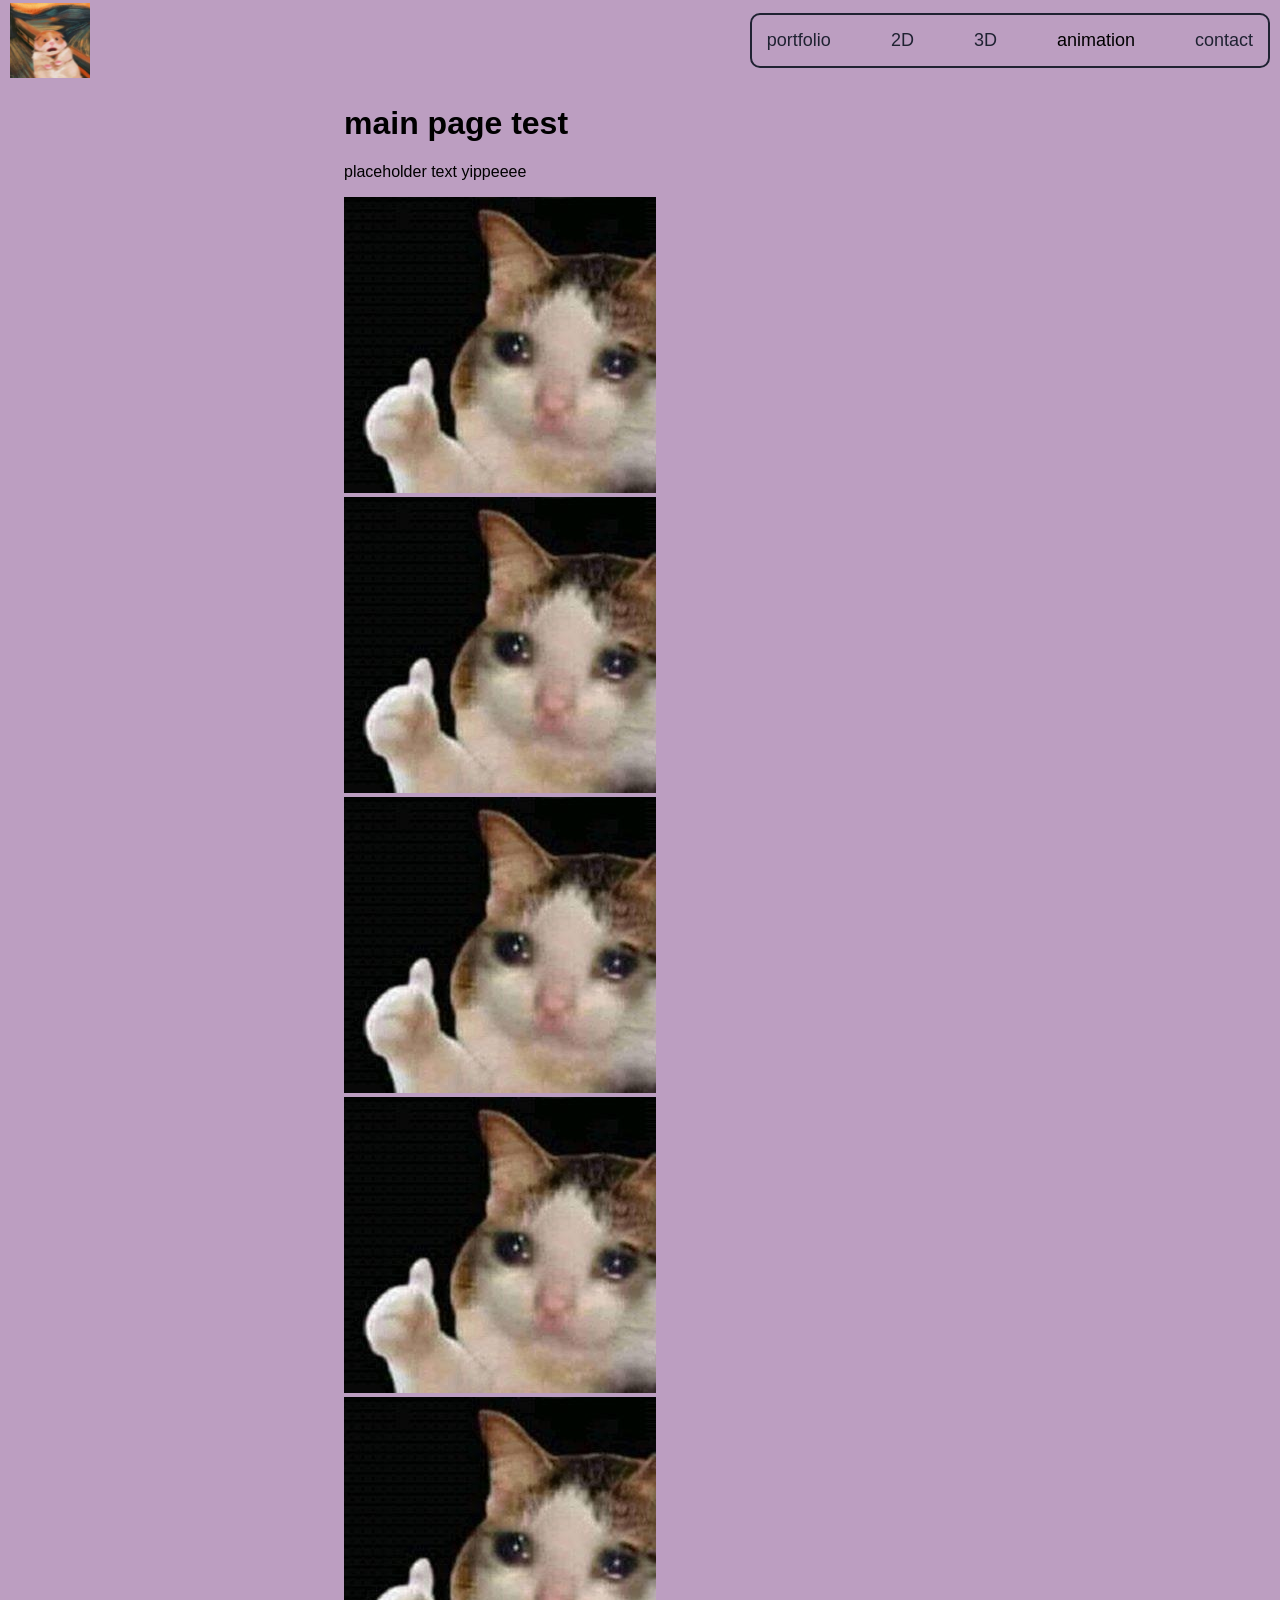
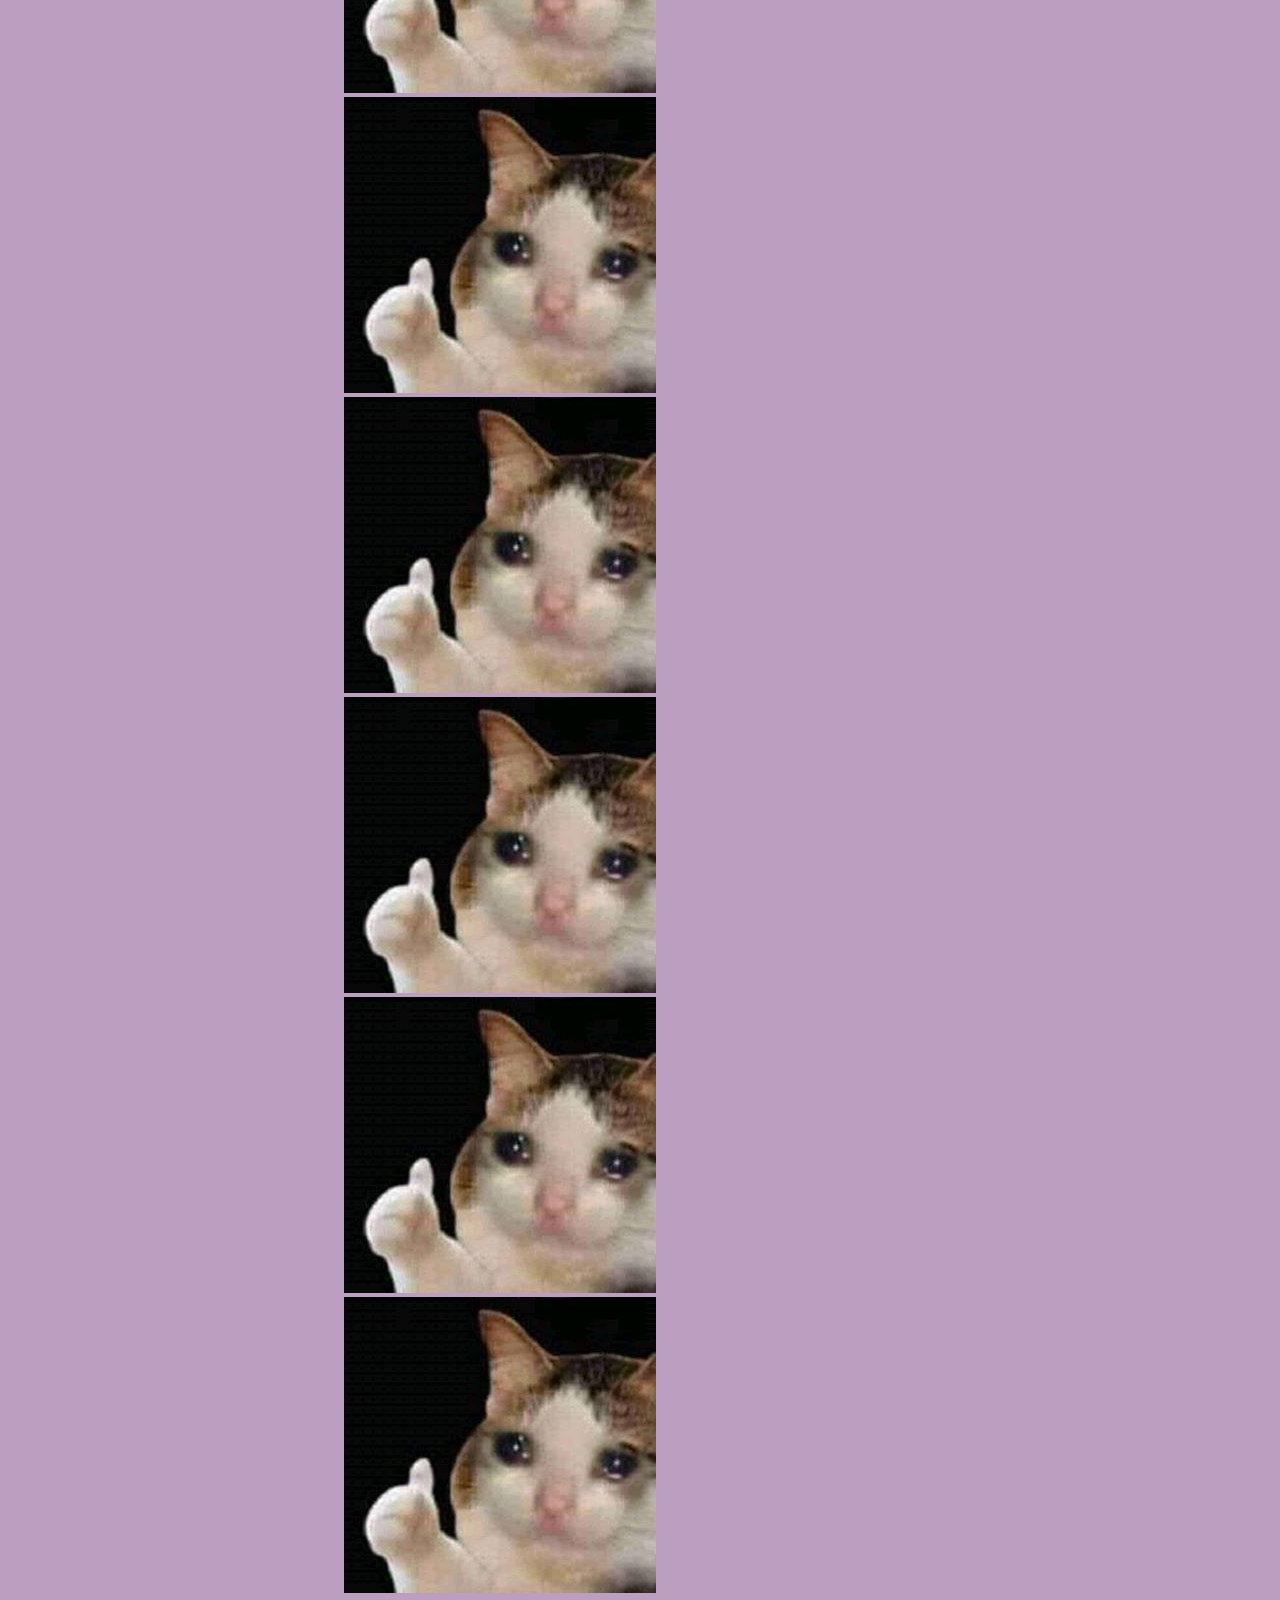
<file: index.html>
<!DOCTYPE html>
<html lang="en">
    <head>
        <link rel="stylesheet" type="text/css" href="style.css">
        <meta charset="utf-8">
        <title>felfedel</title>
    </head>
    
    <body>
        <header>
            <nav class = "navbar">
                <a href="https:/felfedel.github.io" id="logo"><img src="img/logo_placeholder.PNG"></a>
                <ul class="nav_ul">
                    <li><a href="https://felfedel.github.io">portfolio</a></li>
                    <li><a href="https://felfedel.github.io/2D">2D</a></li>
                    <li><a href="https://felfedel.github.io/3D">3D</a></li>
                    <li>animation</li>
                    <li><a href="https://felfedel.github.io/contact">contact</a></li>
                </ul>
            </nav>
        </header>

        <div class="main_body">
            <h1>main page test</h1>
            <p>placeholder text yippeeee</p>
            <img src="img/cat.jpg"> <br>
            <img src="img/cat.jpg"> <br>
            <img src="img/cat.jpg"> <br>
            <img src="img/cat.jpg"> <br>
            <img src="img/cat.jpg"> <br>
            <img src="img/cat.jpg"> <br>
            <img src="img/cat.jpg"> <br>
            <img src="img/cat.jpg"> <br>
            <img src="img/cat.jpg"> <br>
            <img src="img/cat.jpg"> <br>
        </div>
    </body>
</html>
</file>
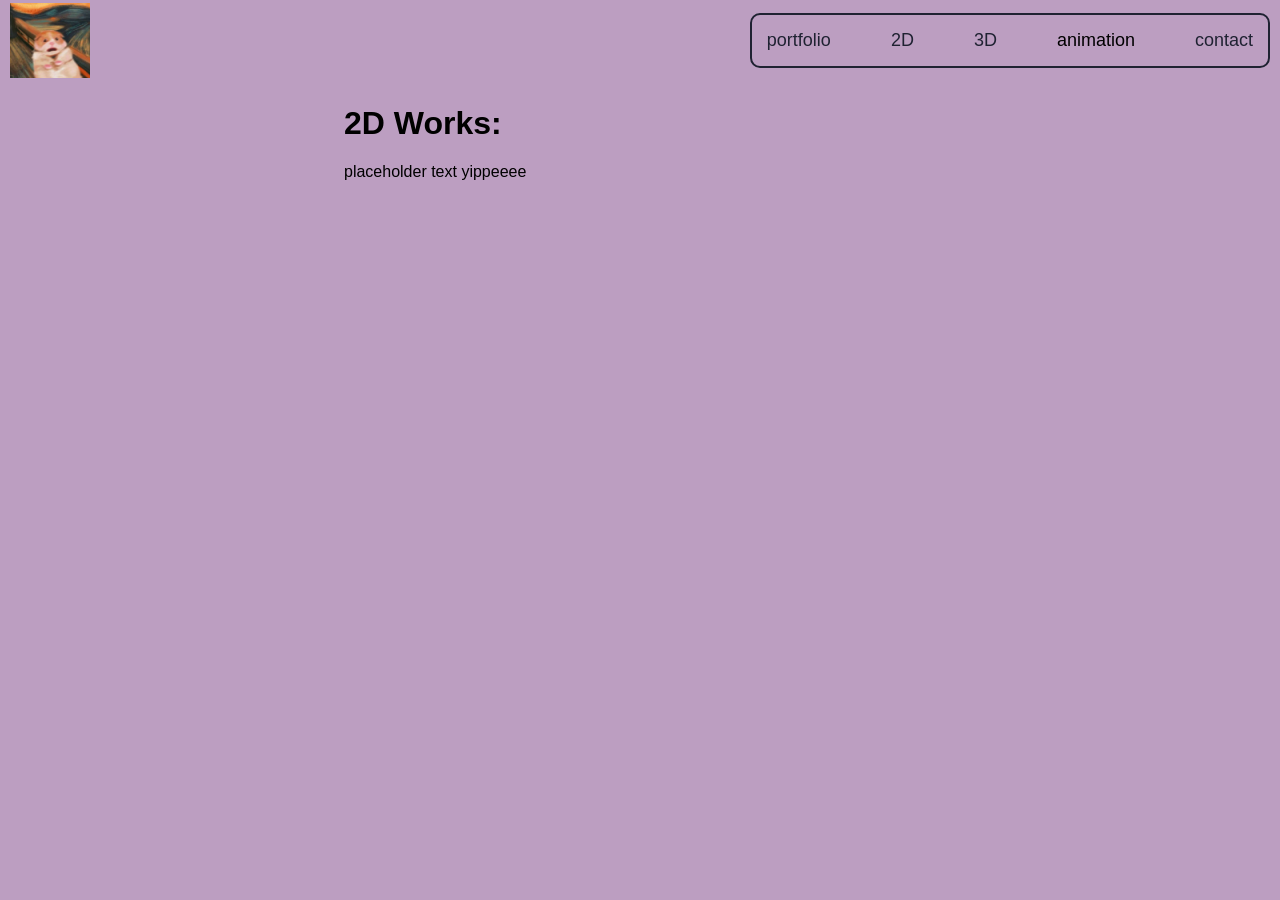
<file: 2D/index.html>
<!DOCTYPE html>
<html lang="en">
    <head>
        <link rel="stylesheet" type="text/css" href="../style.css">
        <meta charset="utf-8">
        <title>felfedel</title>
    </head>
    
    <body>
        <header>
            <nav class = "navbar">
                <a href="https:/felfedel.github.io" id="logo"><img src="../img/logo_placeholder.PNG"></a>
                <ul class="nav_ul">
                    <li><a href="https://felfedel.github.io">portfolio</a></li>
                    <li><a href="https://felfedel.github.io/2D">2D</a></li>
                    <li><a href="https://felfedel.github.io/3D">3D</a></li>
                    <li>animation</li>
                    <li><a href="https://felfedel.github.io/contact">contact</a></li>
                </ul>
            </nav>
        </header>

        <div class="main_body">
            <h1>2D Works: </h1>
            <p>placeholder text yippeeee</p>

        </div>
    </body>
</html>
</file>
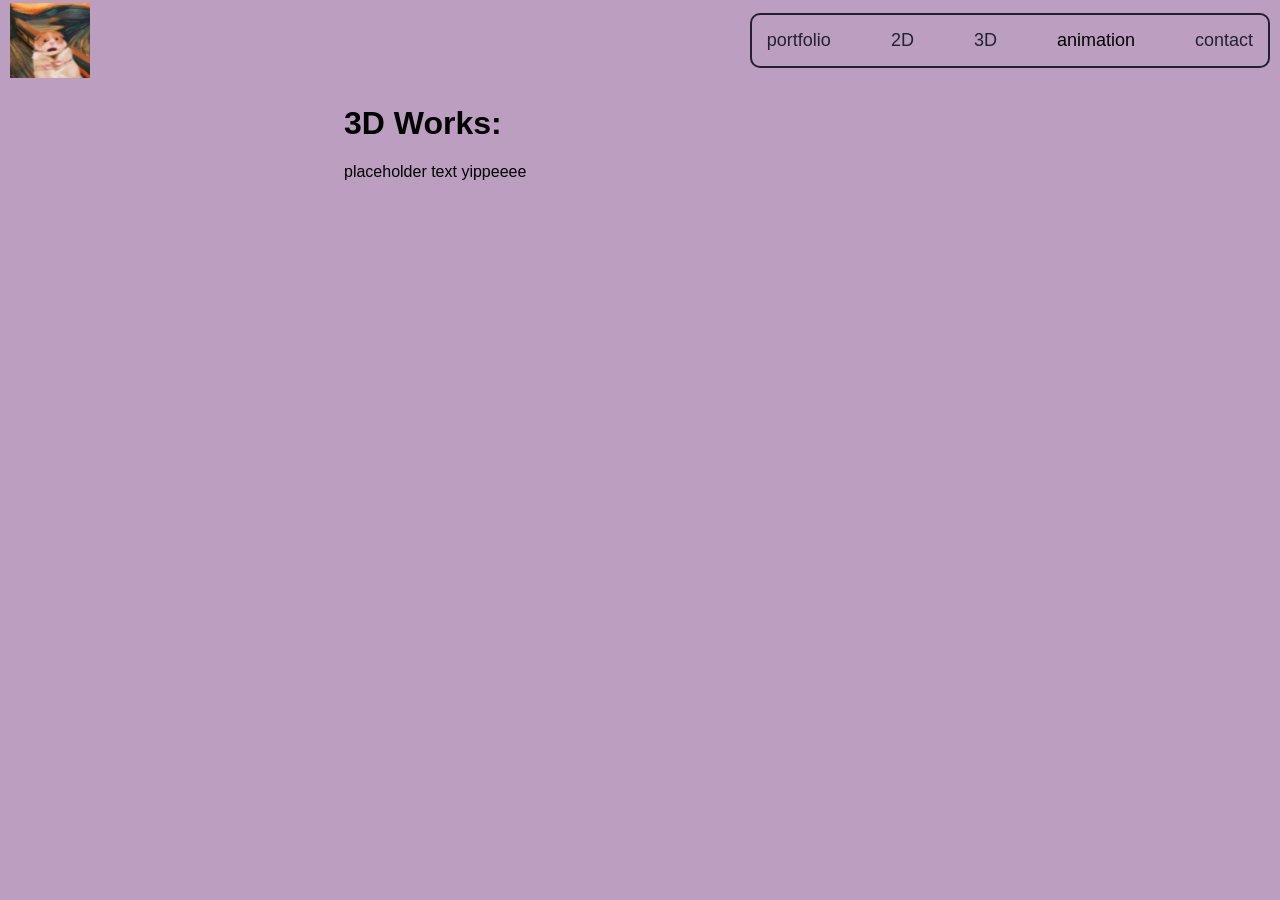
<file: 3D/index.html>
<!DOCTYPE html>
<html lang="en">
    <head>
        <link rel="stylesheet" type="text/css" href="../style.css">
        <meta charset="utf-8">
        <title>felfedel</title>
    </head>
    
    <body>
        <header>
            <nav class = "navbar">
                <a href="https:/felfedel.github.io" id="logo"><img src="../img/logo_placeholder.PNG"></a>
                <ul class="nav_ul">
                    <li><a href="https://felfedel.github.io">portfolio</a></li>
                    <li><a href="https://felfedel.github.io/2D">2D</a></li>
                    <li><a href="https://felfedel.github.io/3D">3D</a></li>
                    <li>animation</li>
                    <li><a href="https://felfedel.github.io/contact">contact</a></li>
                </ul>
            </nav>
        </header>

        <div class="main_body">
            <h1>3D Works:</h1>
            <p>placeholder text yippeeee</p>

        </div>
    </body>
</html>
</file>
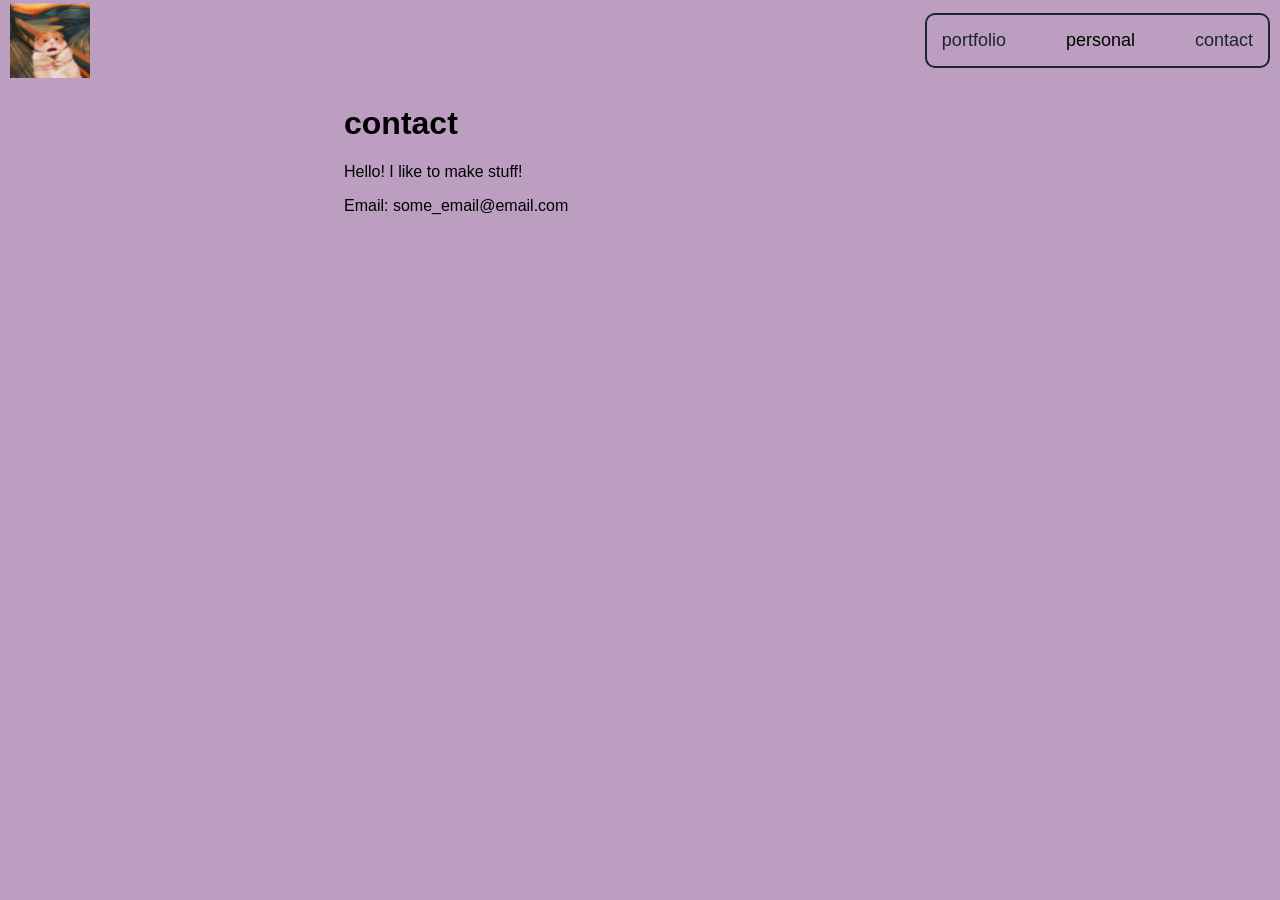
<file: contact/index.html>
<!DOCTYPE html>
<html lang="en">
    <head>
        <link rel="stylesheet" type="text/css" href="../style.css">
        <meta charset="utf-8">
        <title>felfedel</title>
    </head>
    
    <body>
        <header>
            <nav class = "navbar">
                <a href="https:/felfedel.github.io" id="logo"><img src="../img/logo_placeholder.PNG"></a>
                <ul class="nav_ul">
                    <li><a href="https://felfedel.github.io">portfolio</a></li>
                    <li>personal</li>
                    <li><a href="https://felfedel.github.io/contact">contact</a></li>
                </ul>
            </nav>
        </header>

        <div class="main_body">
            <h1>contact</h1>
            <p>Hello! I like to make stuff!</p>
            <p>Email: some_email@email.com</p>
        </div>
    </body>
</html>
</file>
<file: style.css>
body {
    font-family: 'Segoe UI', Tahoma, Geneva, Verdana, sans-serif;
    background-color: #BC9EC1;
}

#logo img {
    padding-top: 5px;
}

.navbar a, a:visited, a:link, a:active {
    color: #1F2232;
    text-decoration: none;
    background-color: transparent;
}

.nav_ul a:hover {
    color: #E3BAC6;
}

nav {
    position: fixed;
    top: 0px;
    left: 0px;
}

.navbar {
    font-size: large;
    display: flex;
    overflow:hidden;
    height: 80px;
    width: 100%;
    padding: 10px;
    box-sizing: border-box;
    align-items: center;
    justify-content: space-between;
}

.navbar li {
    list-style-type: none;
}

.navbar ul {
    border-style: solid;
    border-width: 2px;
    border-radius: 10px;
    border-color: #1F2232;
    display: flex;
    gap: 60px;
    padding: 15px;
    margin: 0;
    align-items: center;
}

.main_body {
    margin-top: 5%;
    margin-left: 25%;
    margin-right: auto;
    padding: 20px;
}
</file>
